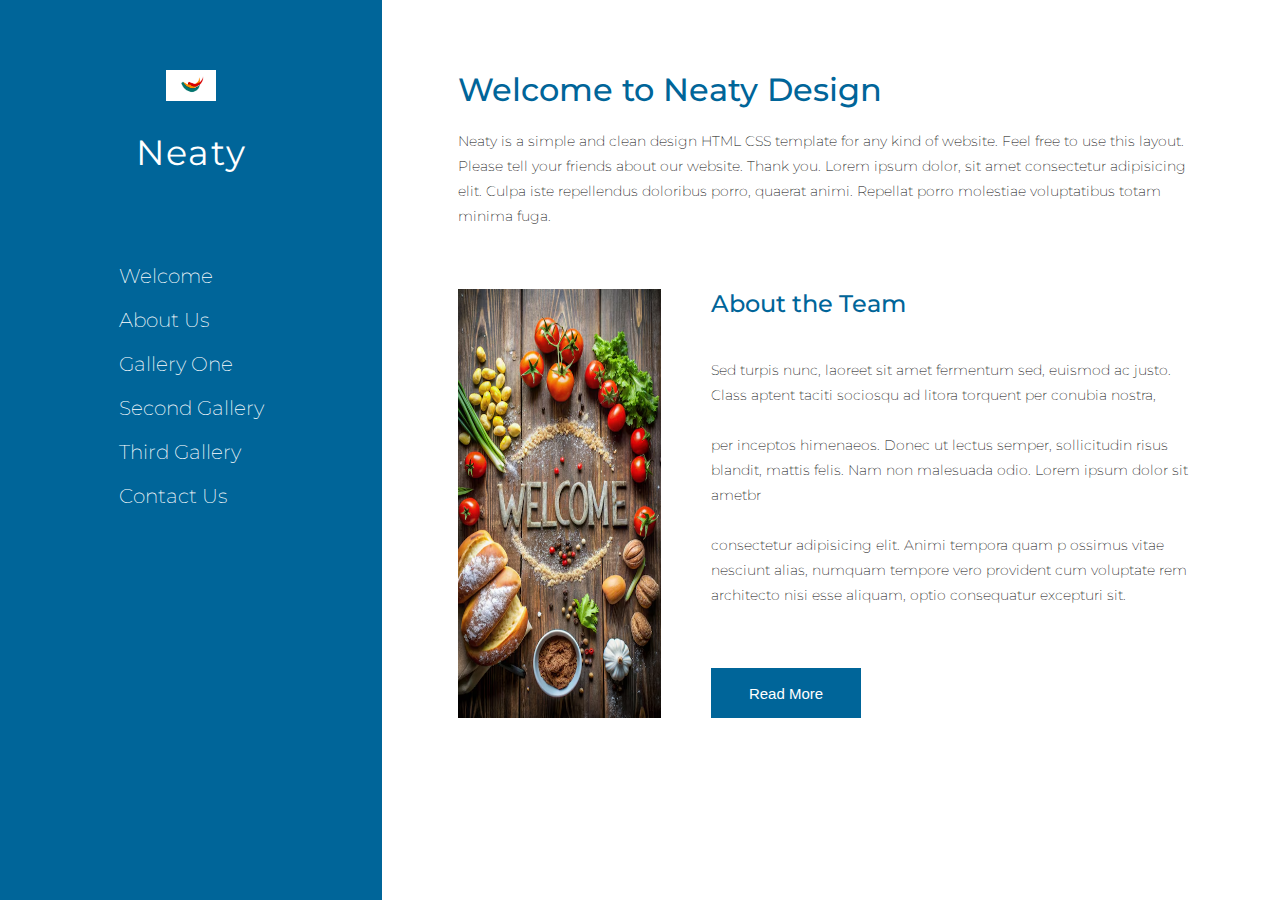
<file: index.html>
<!DOCTYPE html>
<html lang="en">
<head>
    <meta charset="UTF-8">
    <meta name="viewport" content="width=device-width, initial-scale=1.0">
    <title>Neaty Design - Frames Example</title>
</head>
<frameset cols="30%, 70%">
    <frame src="sidebar.html" name="sidebar" noresize="noresize" frameborder="0">
    <frame src="welcome.html" name="content" noresize="noresize" frameborder="0">
</frameset>
</html>
</file>
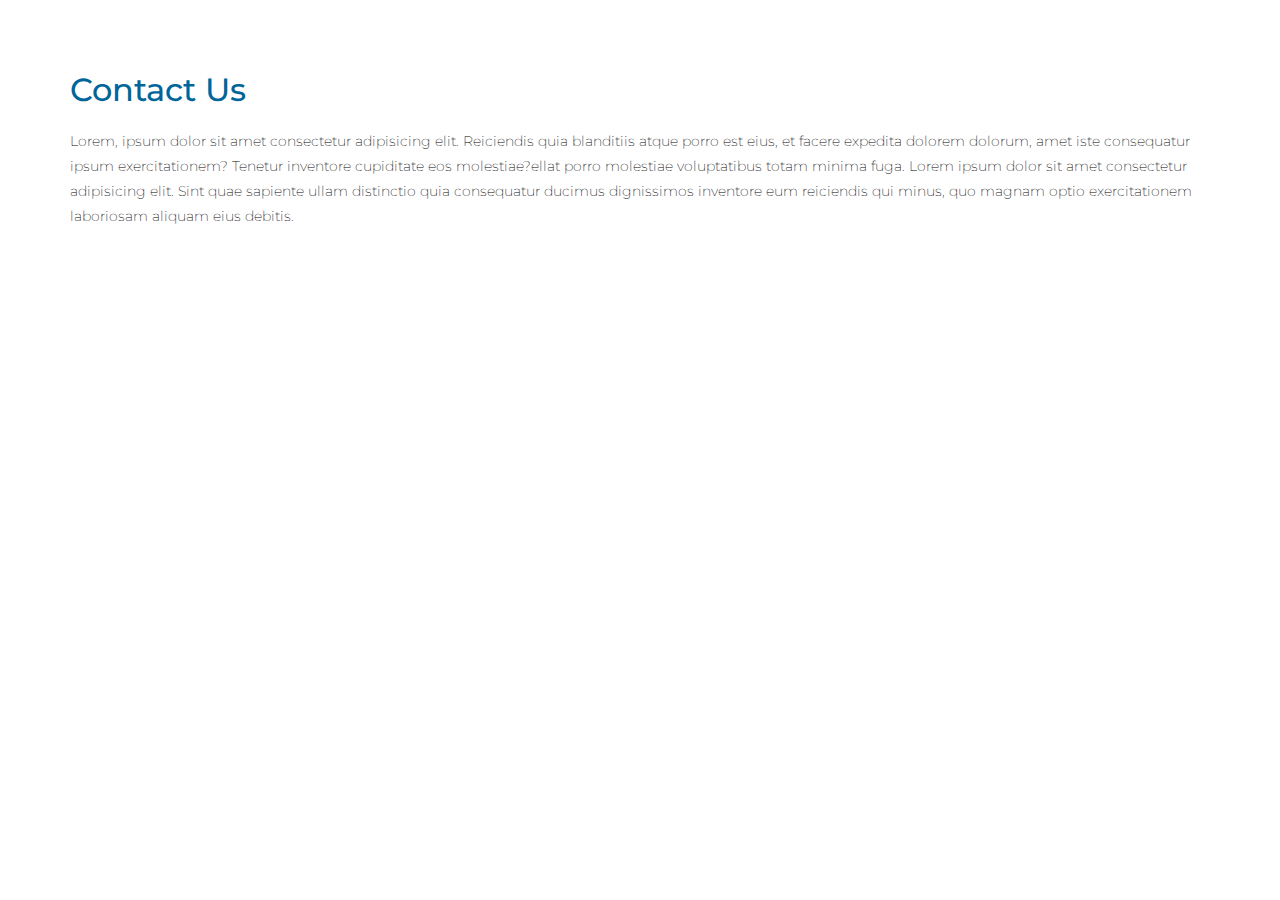
<file: contact.html>
<!DOCTYPE html>
<html lang="en">
<head>
    <meta charset="UTF-8">
    <meta name="viewport" content="width=device-width, initial-scale=1.0">
    <title>Contact US</title>
    <link rel="stylesheet" href="about.css">
</head>
<body>
    <h1>Contact Us</h1>
    <p>
        Lorem, ipsum dolor sit amet consectetur adipisicing elit. Reiciendis quia blanditiis 
        atque porro est eius, et facere expedita dolorem dolorum, amet iste consequatur ipsum exercitationem? 
        Tenetur inventore cupiditate eos molestiae?ellat porro molestiae voluptatibus totam minima fuga.
        Lorem ipsum dolor sit amet consectetur adipisicing elit. Sint quae sapiente ullam distinctio quia consequatur ducimus 
        dignissimos 
        inventore eum reiciendis qui minus, quo magnam optio exercitationem laboriosam aliquam eius debitis.
    </p>
    
</body>
</html>
</file>
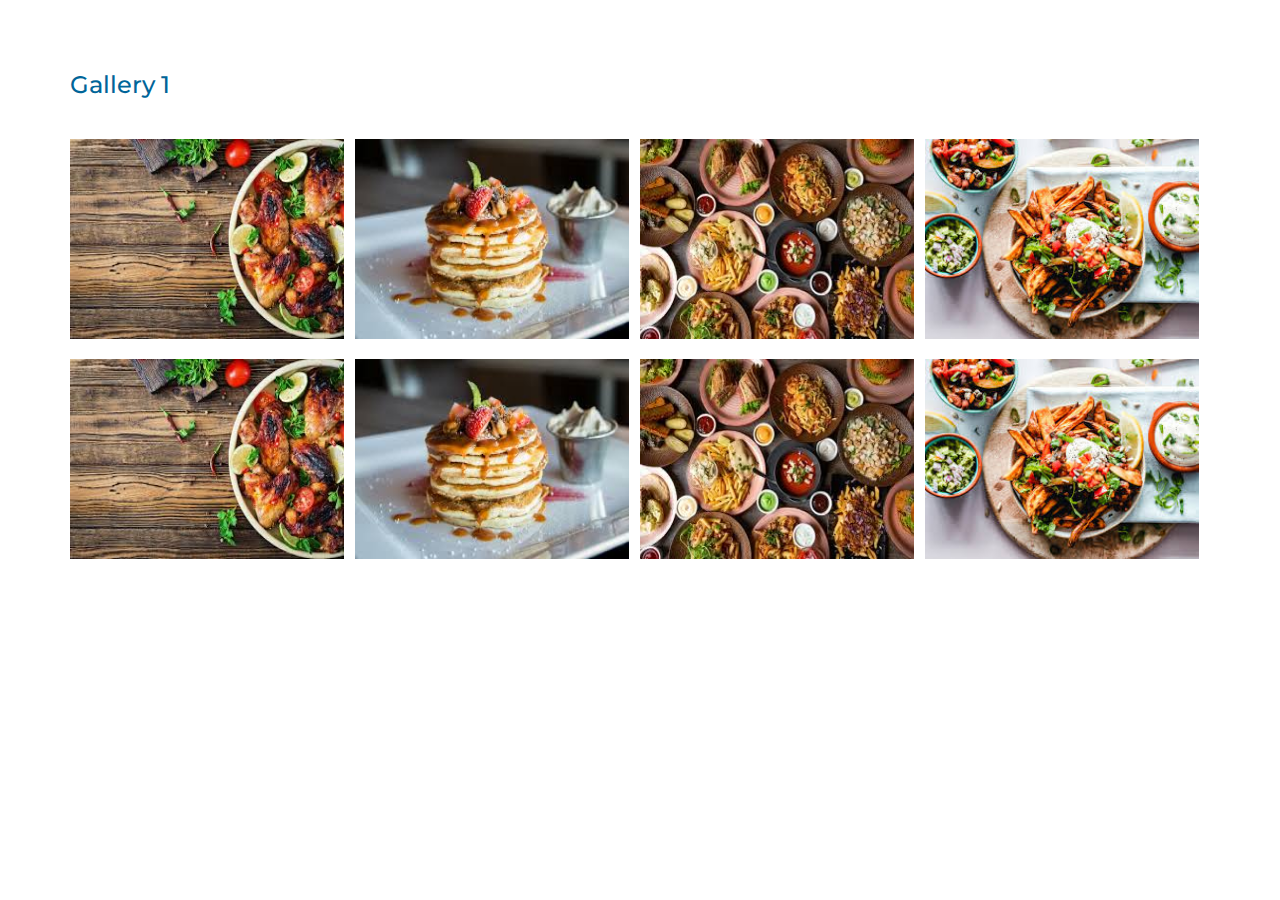
<file: gallery1.html>
<!DOCTYPE html>
<html lang="en">
<head>
    <meta charset="UTF-8">
    <meta name="viewport" content="width=device-width, initial-scale=1.0">
    <title>Gallery1</title>
    <link rel="stylesheet" href="Gallery.css">
</head>
<body>
    <h2>Gallery 1</h2>
    <div class="grid_container">
        <img src="1.jpeg" alt="">
        <img src="2.jpeg" alt="">
        <img src="3.jpeg" alt="">
        <img src="4.jpeg" alt="">
        <img src="1.jpeg" alt="">
        <img src="2.jpeg" alt="">
        <img src="3.jpeg" alt="">
        <img src="4.jpeg" alt="">
    </div>
</body>
</html>
</file>
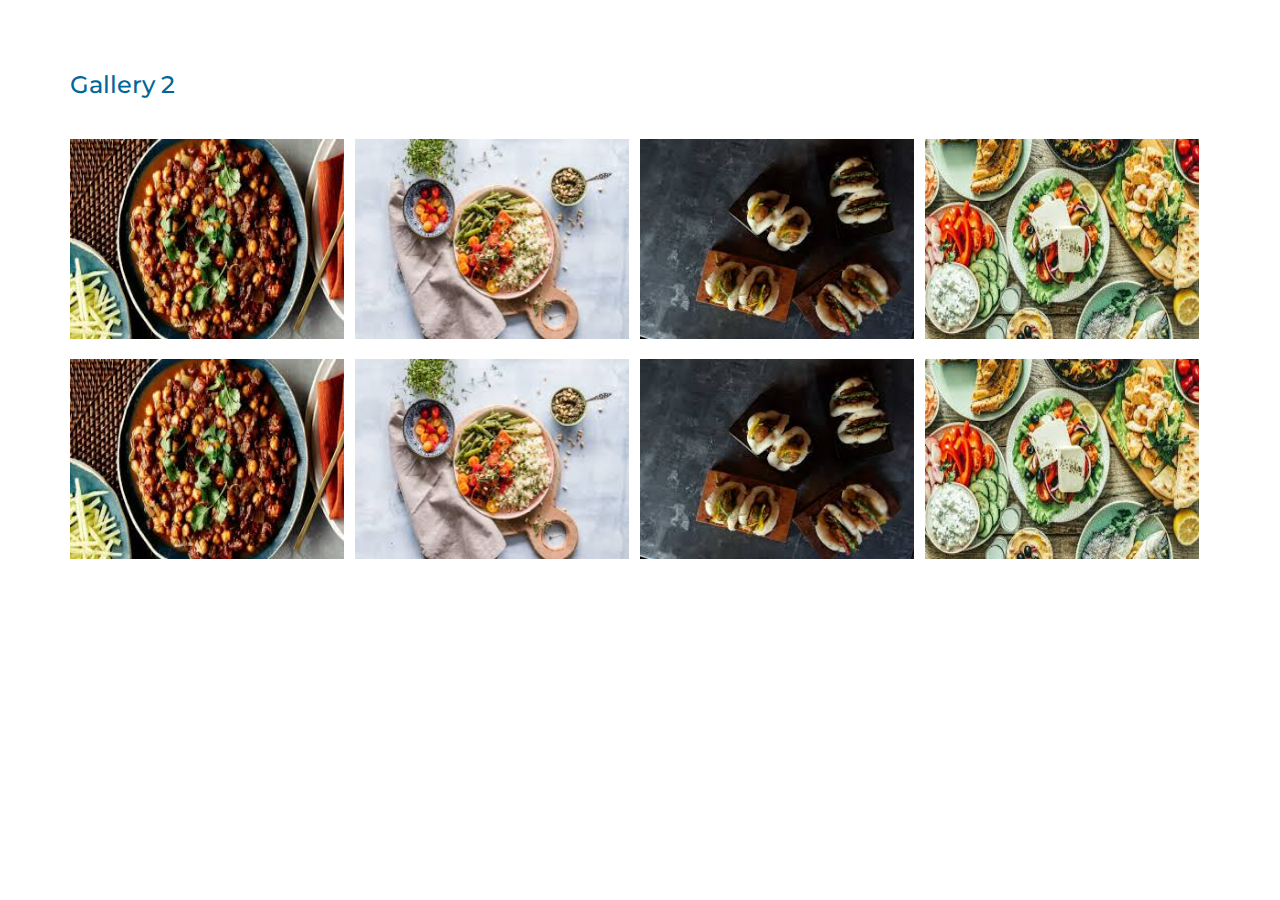
<file: gallery2.html>
<!DOCTYPE html>
<html lang="en">
<head>
    <meta charset="UTF-8">
    <meta name="viewport" content="width=device-width, initial-scale=1.0">
    <title>Gallery2</title>
    <link rel="stylesheet" href="Gallery.css">
</head>
<body>
    <h2>Gallery 2</h2>
    <div class="grid_container">
        <img src="5.jpeg" alt="">
        <img src="6.jpeg" alt="">
        <img src="7.jpeg" alt="">
        <img src="8.jpeg" alt="">
        <img src="5.jpeg" alt="">
        <img src="6.jpeg" alt="">
        <img src="7.jpeg" alt="">
        <img src="8.jpeg" alt="">
    </div>
</body>
</html>
</file>
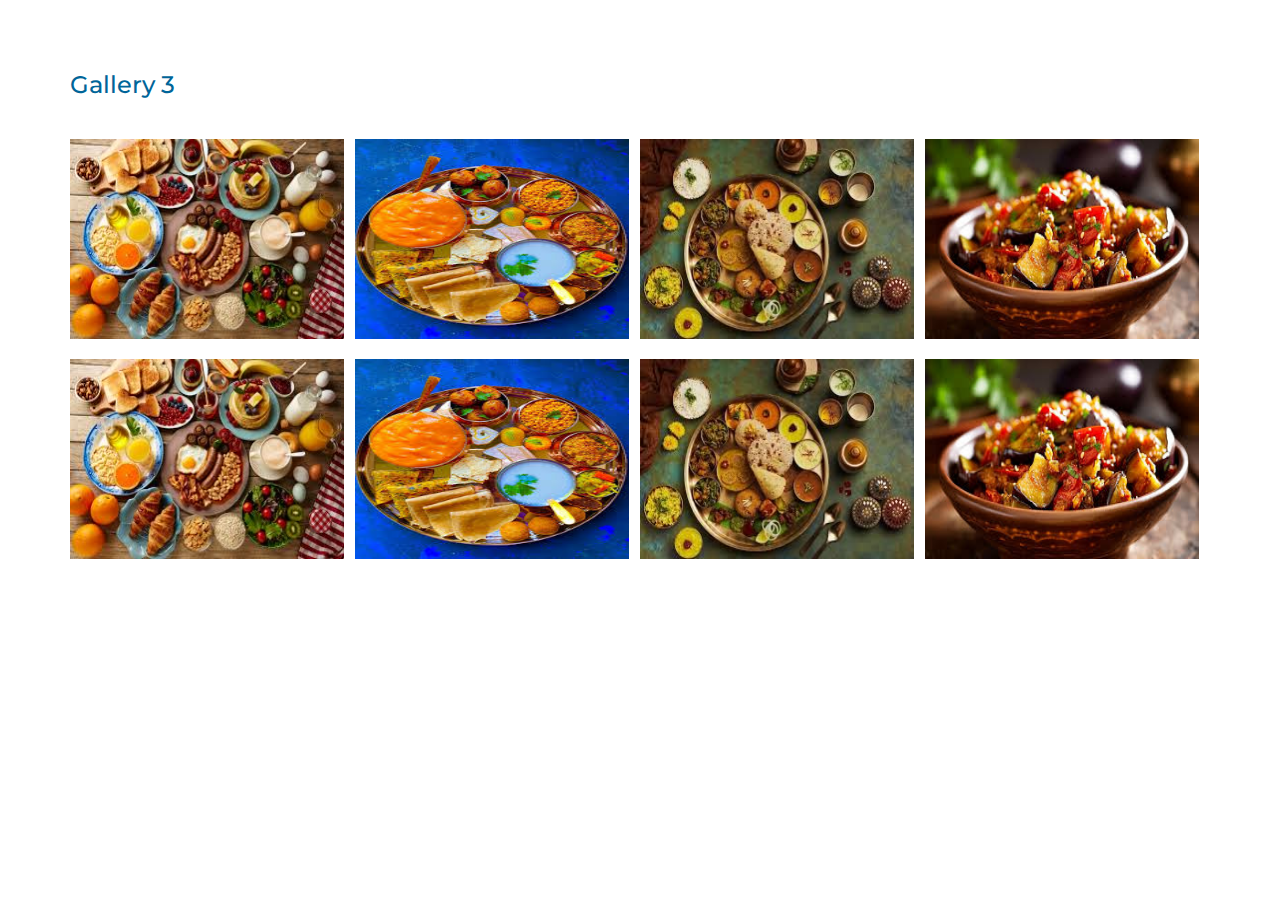
<file: gallery3.html>
<!DOCTYPE html>
<html lang="en">
<head>
    <meta charset="UTF-8">
    <meta name="viewport" content="width=device-width, initial-scale=1.0">
    <title>Gallery3</title>
    <link rel="stylesheet" href="Gallery.css">
</head>
<body>
    <h2>Gallery 3</h2>
    <div class="grid_container">
        <img src="9.jpeg" alt="">
        <img src="10.jpeg" alt="">
        <img src="11.jpeg" alt="">
        <img src="12.jpeg" alt="">
        <img src="9.jpeg" alt="">
        <img src="10.jpeg" alt="">
        <img src="11.jpeg" alt="">
        <img src="12.jpeg" alt="">
       
    </div>
</body>
</html>
</file>
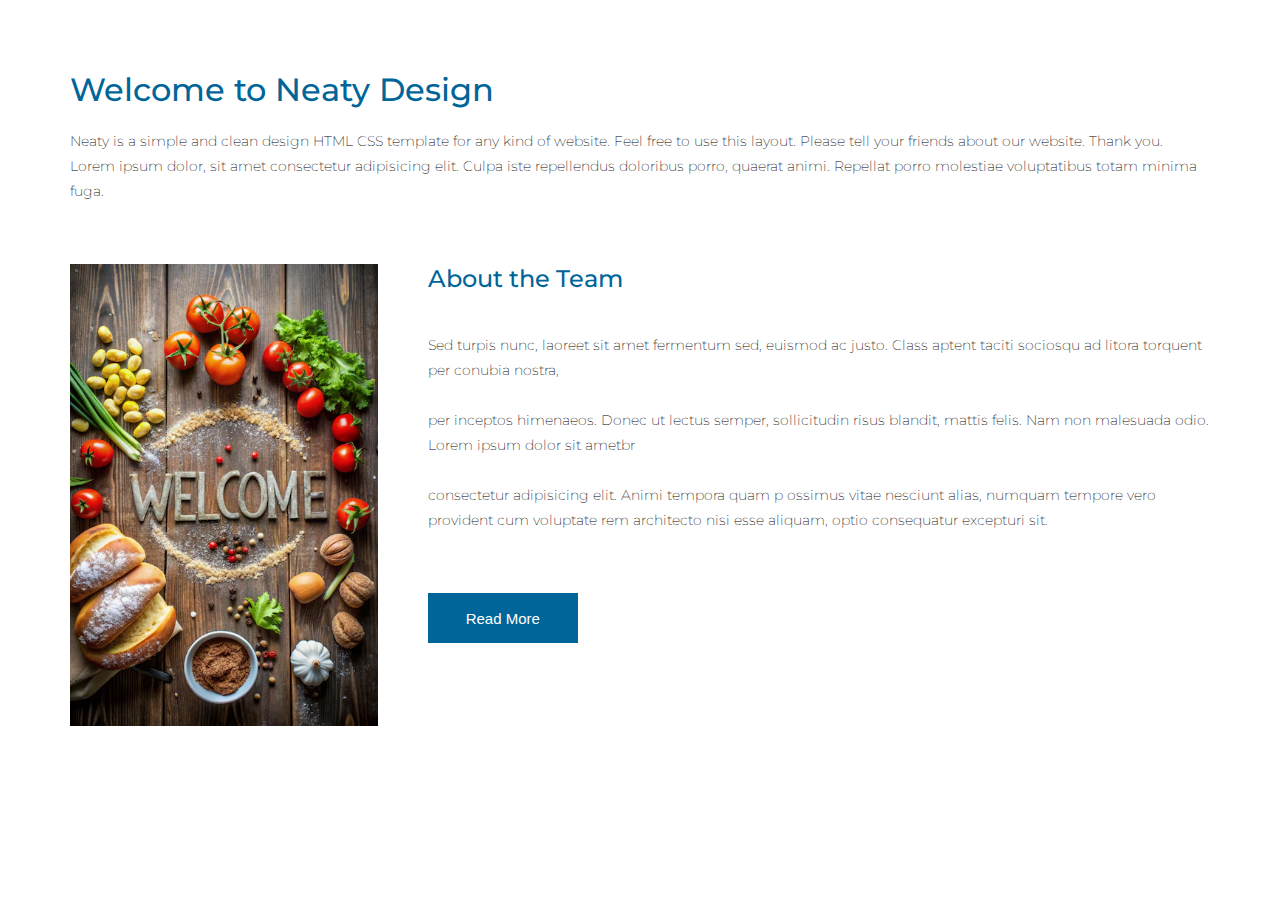
<file: welcome.html>
<!DOCTYPE html>
<html lang="en">
<head>
    <meta charset="UTF-8">
    <link rel="stylesheet" href="welcome.css">
</head>
<body>
    <h1>Welcome to Neaty Design</h1>
    <p>
        Neaty is a simple and clean design HTML CSS template for any kind of website. 
        Feel free to use this layout. Please tell your friends about our website. Thank you.
        Lorem ipsum dolor, sit amet consectetur adipisicing elit. Culpa iste repellendus doloribus porro, quaerat animi. Repellat porro molestiae voluptatibus totam minima fuga.
    </p>
    <div id="container">
        <img src="welcome.webp" alt="Sample Image">
        <div id="container2">
            <h2>About the Team</h2>
            <p>
                Sed turpis nunc, laoreet sit amet fermentum sed, euismod ac justo. Class aptent taciti sociosqu ad litora
                torquent per conubia nostra, <br><br>per inceptos himenaeos. Donec ut lectus semper, sollicitudin risus blandit, 
                mattis felis. Nam non malesuada odio. Lorem ipsum dolor sit ametbr <br><br> consectetur adipisicing elit. Animi tempora quam p
                ossimus vitae nesciunt alias, numquam tempore vero provident cum voluptate rem architecto nisi esse aliquam,
                 optio consequatur excepturi sit.
            </p>
            <button><a href="about.html">Read More</a></button>
    </div>
    </div>
</body>
</html>
</file>
<file: about.css>
@import url('https://fonts.googleapis.com/css2?family=Montserrat:ital,wght@0,100..900;1,100..900&display=swap');
*{
    margin: 0;
    padding: 0;
    box-sizing: border-box;
}
body{
    font-family: "Montserrat", sans-serif;   
    padding: 70px; 

}

h1{
    color: #006599;
    font-weight: 500;
    margin-bottom: 20px;
}

p{
    color: black;
    font-size: 14px;
    line-height:25px;
    font-weight: 200;
    margin-bottom: 60px;
}
#container{
    display: flex;
    justify-content: space-between;
}

#container2{
    display: flex;
    flex-direction: column;
    color: #006599;
}
h2{
    font-weight: 500;
    margin-bottom: 40px;
}

img{
    width: 100%;
    margin-right: 50px;
}

button{
    width: 150px;
    height: 50px;
    background-color: #006599;
    color: white;
    border: none;
    font-size: 15px;
    font-weight: 100;
}
button a{
    color: white;
    text-decoration: none;
}
</file>
<file: Gallery.css>
@import url('https://fonts.googleapis.com/css2?family=Montserrat:ital,wght@0,100..900;1,100..900&display=swap');

*{
    padding: 0;
    margin: 0;
    box-sizing: border-box;
    font-family: "Montserrat", sans-serif;

}
body{
    padding: 70px;
}

h2{
    color: #006599;
    font-weight: 500;
    margin-bottom: 40px;
}

.grid_container{
    display: grid;
    grid-template-columns: 24% 24% 24% 24%;
    column-gap: 1%;
    row-gap: 20px;
}
img{
    width: 100%;
    height: 200px;
}
</file>
<file: welcome.css>
@import url('https://fonts.googleapis.com/css2?family=Montserrat:ital,wght@0,100..900;1,100..900&display=swap');
*{
    margin: 0;
    padding: 0;
    box-sizing: border-box;
}
body{
    font-family: "Montserrat", sans-serif;   
    padding: 70px; 

}

h1{
    color: #006599;
    font-weight: 500;
    margin-bottom: 20px;
}

p{
    color: black;
    font-size: 14px;
    line-height:25px;
    font-weight: 200;
    margin-bottom: 60px;
}
#container{
    display: flex;
    justify-content: space-between;
}

#container2{
    display: flex;
    flex-direction: column;
    color: #006599;
}
h2{
    font-weight: 500;
    margin-bottom: 40px;
}

img{
    width: 27%;
    margin-right: 50px;
}

button{
    width: 150px;
    height: 50px;
    background-color: #006599;
    color: white;
    border: none;
    font-size: 15px;
    font-weight: 100;
}
button a{
    color: white;
    text-decoration: none;
}
</file>
